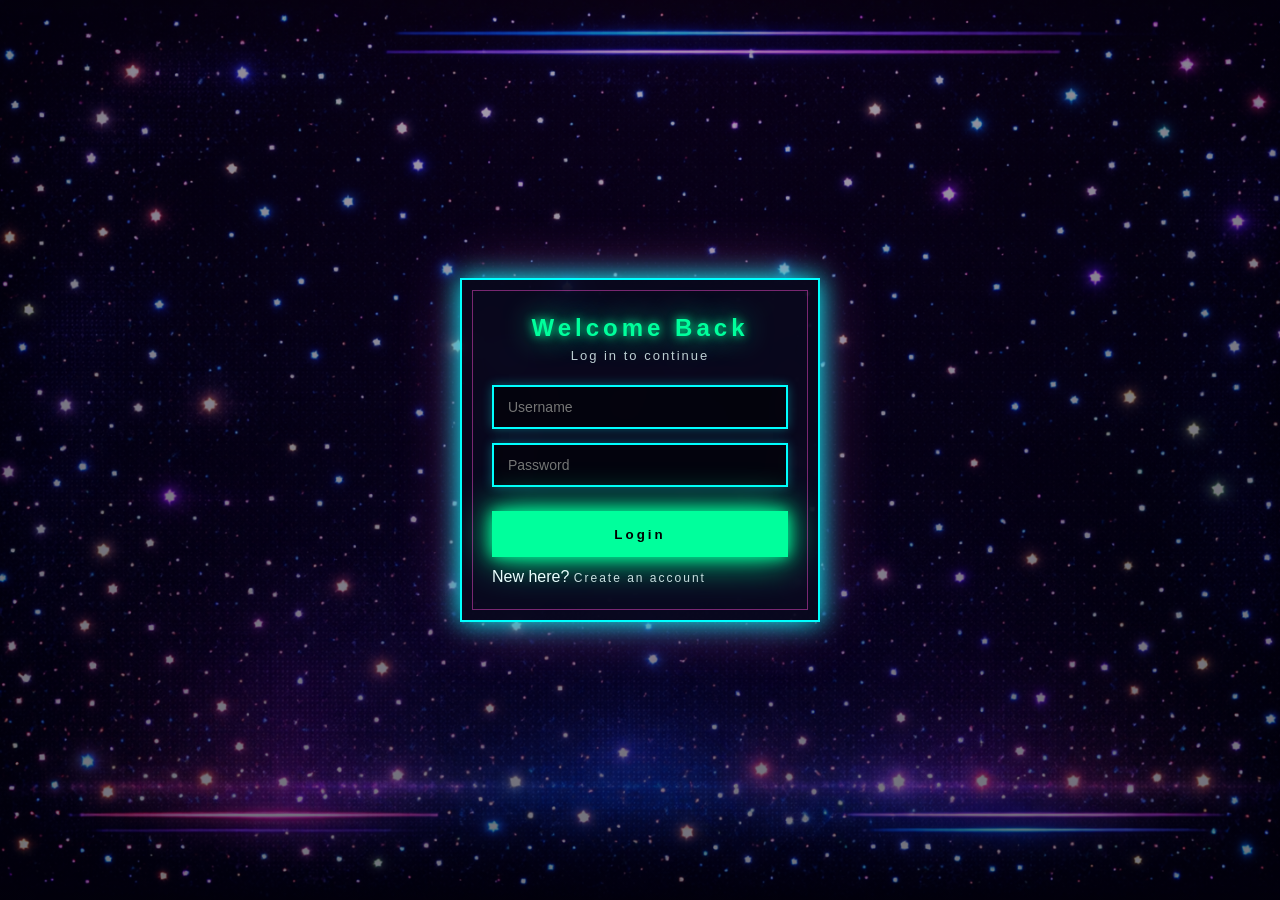
<file: HTML/index.html>
<!DOCTYPE html>
<!--
  File: login.html
  Purpose: User login screen.
  Description:
  - Provides a login form for existing users.
  - Collects username and password credentials.
  - Authentication logic and validation are handled in auth.js.
-->

<html lang="en">
<head>
  <meta charset="UTF-8">

  <!-- Page title -->
  <title>Login</title>

  <!-- Shared styles for login and register pages -->
  <link rel="stylesheet" href="/CSS/login.css">
</head>

<body>

  <!-- ===== LOGIN CONTAINER ===== -->
  <!-- Centered neon-styled login panel -->
  <div class="container">

    <!-- Page heading -->
    <h2>Welcome Back </h2>

    <!-- Subtitle / short instruction -->
    <p class="subtitle">Log in to continue</p>

    <!-- ===== LOGIN FORM ===== -->
    <!-- Handles user credential input -->
    <form id="loginForm">

      <!-- Username input -->
      <input type="text" id="username" placeholder="Username" required>

      <!-- Password input -->
      <input type="password" id="password" placeholder="Password" required>

      <!-- Submit button -->
      <button type="submit" >Login</button>
    </form>

    <!-- Feedback message (success / error / warning) -->
    <p id="message" class="feedback"></p>

    <!-- Navigation to registration page -->
    <p>
      New here?
      <a href="register.html">Create an account</a>
    </p>

  </div>

  <!-- Shared local storage utilities -->
  <script src="../JS/storage.js"></script>

  <!-- Authentication logic (login handling, validation, lockout) -->
  <script src="../JS/auth.js"></script>

</body>
</html>
</file>
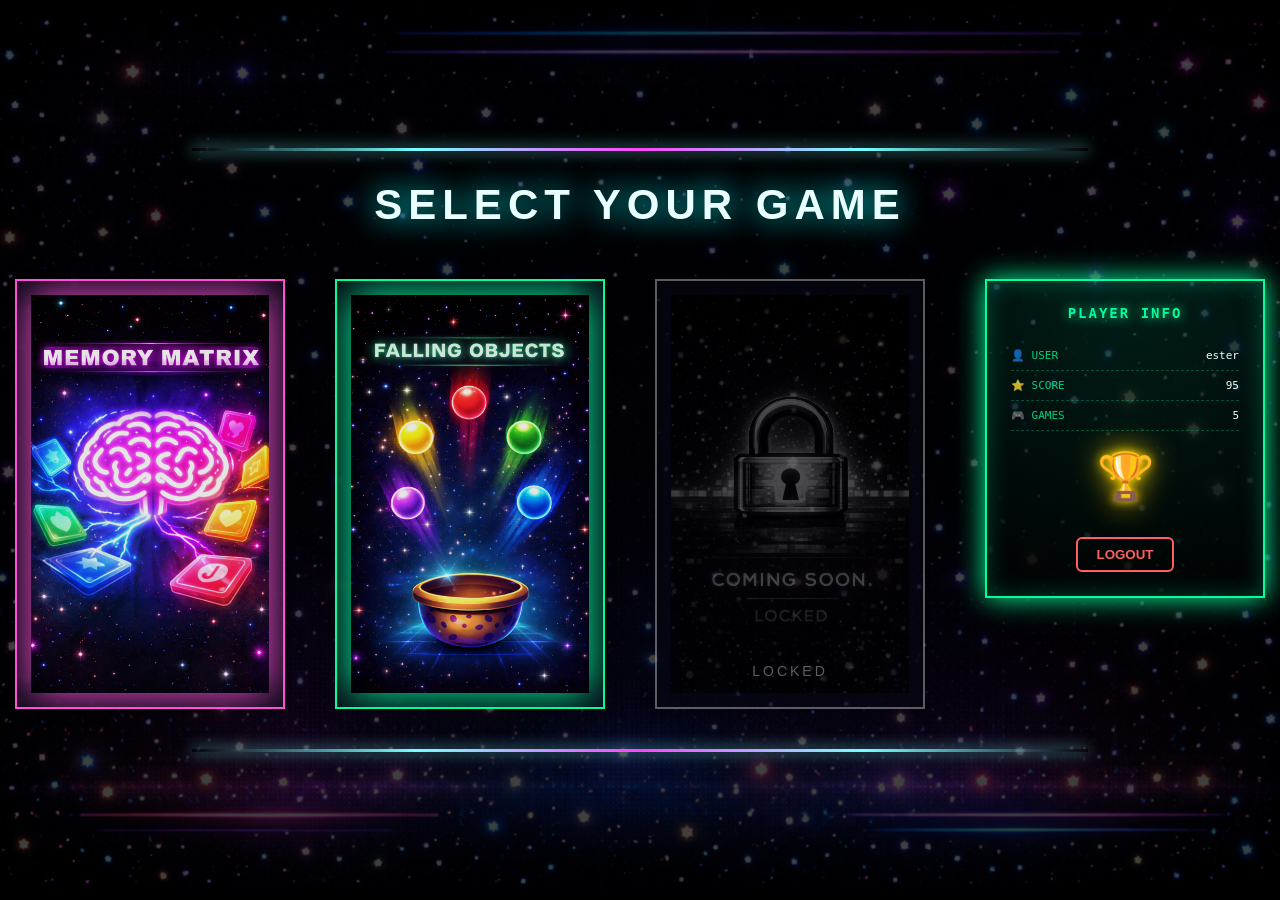
<file: HTML/apps.html>
<!DOCTYPE html>
<!--
  File: apps.html
  Purpose: Main applications hub (games selection screen).
  Description:
  - Displays available games and locked placeholders.
  - Shows current player information (username, score, games played).
  - Serves as the central navigation point after successful login.
-->

<html lang="en">
<head>
  <meta charset="UTF-8">
  <title>Pixel Portal</title>

  <!-- Main styles for the applications hub -->
  <link rel="stylesheet" href="/CSS/app.css">
</head>

<body>

  <!-- Top decorative HUD line -->
  <div class="hud-line top"></div>

  <!-- Page title -->
  <h1 class="title">SELECT YOUR GAME</h1>

  <!-- Main content area -->
  <div class="hud-content">

    <!-- ===== GAMES SECTION ===== -->
    <!-- Contains available and locked games -->
    <div class="games">

      <!-- MEMORY GAME CARD -->
      <!-- Navigates to the Memory Matrix game -->
      <div class="game-card memory" onclick="goTo('memory.html')">
        <div class="frame"></div>
        <img src="/CSS/images/memory.png" class="game-image" alt="Memory Game">
      </div>

      <!-- FALLING OBJECTS GAME CARD -->
      <!-- Navigates to the Falling Objects game -->
      <div class="game-card falling" onclick="goTo('catch.html')">
        <div class="frame"></div>
        <img src="/CSS/images/catch.png" class="game-image" alt="Catch Game">
      </div>

      <!-- LOCKED GAME CARD -->
      <!-- Placeholder for future game -->
      <div class="game-card locked">
        <div class="frame"></div>
        <img src="/CSS/images/locked.png" class="game-image locked-img" alt="Locked">
        <span class="locked-text">LOCKED</span>
      </div>

    </div>

    <!-- ===== PLAYER INFO PANEL ===== -->
    <!-- Displays current user statistics -->
    <div class="player-panel hud-panel">
      <div class="hud-frame"></div>

      <h3 class="hud-title">PLAYER INFO</h3>

      <!-- Username -->
      <div class="hud-row">
        <span class="label">👤 USER</span>
        <span class="value" id="username">ester</span>
      </div>

      <!-- Total score -->
      <div class="hud-row">
        <span class="label">⭐ SCORE</span>
        <span class="value" id="totalScore">95</span>
      </div>

      <!-- Games played -->
      <div class="hud-row">
        <span class="label">🎮 GAMES</span>
        <span class="value" id="gamesPlayed">5</span>
      </div>

      <!-- Trophy icon -->
      <div class="trophy-wrap">
        🏆
      </div>

      <!-- Logout button -->
      <div class="logout-wrap">
        <button class="logout-btn" onclick="logout()">LOGOUT</button>
      </div>

    </div>

  </div>

  <!-- Bottom decorative HUD line -->
  <div class="hud-line bottom"></div>

  <!-- Local storage utilities -->
  <script src="/JS/storage.js"></script>

  <!-- Applications hub logic -->
  <script src="/JS/apps.js"></script>
</body>
</html>
</file>
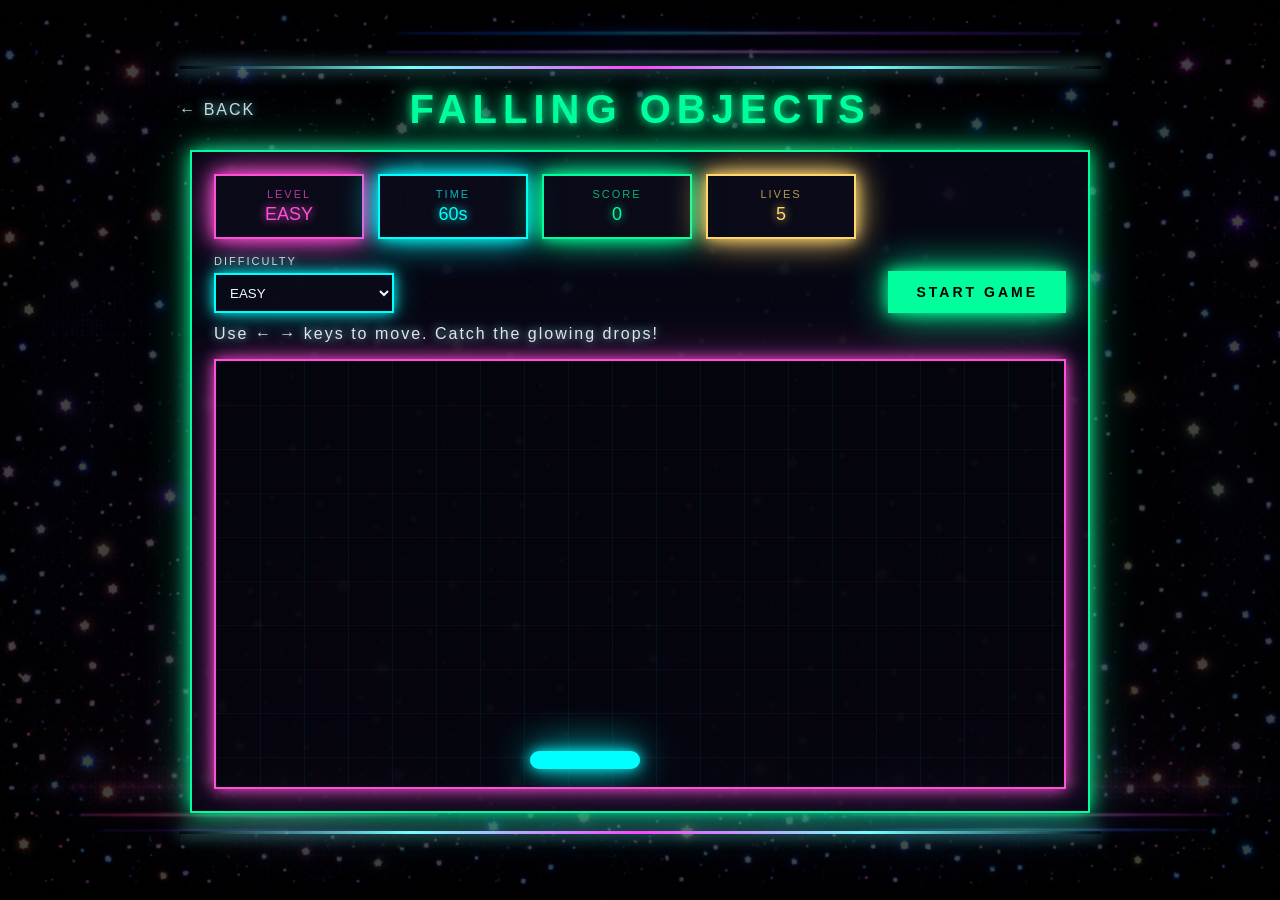
<file: HTML/catch.html>
<!DOCTYPE html>
<!--
  File: catch.html
  Purpose: "Falling Objects" game screen.
  Description:
  - Provides the HTML structure for the Falling Objects game.
  - Displays HUD information, controls, instructions and the playfield.
  - Game logic and state handling are implemented in catch.js.
-->

<html lang="en">
<head>
  <meta charset="UTF-8" />

  <!-- Responsive layout support -->
  <meta name="viewport" content="width=device-width,initial-scale=1" />

  <title>Falling Objects</title>

  <!-- Styles specific to the Falling Objects game -->
  <link rel="stylesheet" href="\CSS\catch.css" />
</head>

<body>

  <!-- Top decorative HUD line -->
  <div class="hud-line top"></div>

  <!-- Page header with back navigation and title -->
  <header class="page-header">
    <a class="back-link" href="apps.html">← BACK</a>
    <h1 class="title">FALLING OBJECTS</h1>
  </header>

  <!-- Main game layout -->
  <main class="layout single">
    <section class="game-area">

      <!-- ===== HUD ===== -->
      <!-- Displays current game status -->
      <div class="hud">

        <!-- Difficulty level -->
        <div class="hud-box pink">
          <span class="label">LEVEL</span>
          <span class="value" id="levelLabel">EASY</span>
        </div>

        <!-- Remaining time -->
        <div class="hud-box cyan">
          <span class="label">TIME</span>
          <span class="value"><span id="time">60</span>s</span>
        </div>

        <!-- Current score -->
        <div class="hud-box green">
          <span class="label">SCORE</span>
          <span class="value" id="score">0</span>
        </div>

        <!-- Remaining lives -->
        <div class="hud-box yellow">
          <span class="label">LIVES</span>
          <span class="value" id="lives">5</span>
        </div>

      </div>

      <!-- ===== CONTROLS ===== -->
      <!-- Difficulty selection and start button -->
      <div class="controls">

        <!-- Difficulty selector -->
        <div class="select-wrap">
          <label class="select-label" for="difficulty">DIFFICULTY</label>
          <select id="difficulty" class="select">
            <option value="easy">EASY</option>
            <option value="medium">MEDIUM</option>
            <option value="hard">HARD</option>
          </select>
        </div>

        <!-- Start game button -->
        <button id="startBtn" class="start-btn">START GAME</button>
      </div>

      <!-- ===== MESSAGE ===== -->
      <!-- Player instructions and game hints -->
      <div class="message" id="message">
        Use ← → keys to move. Catch the glowing drops!
      </div>

      <!-- ===== GAME SCREEN ===== -->
      <!-- Main playfield where the game runs -->
      <div id="playfield" class="playfield" aria-label="game area">

        <!-- Player element controlled by keyboard -->
        <div id="player" class="player" aria-label="player"></div>
      </div>

    </section>
  </main>

  <!-- Bottom decorative HUD line -->
  <div class="hud-line bottom"></div>

  <!-- Shared local storage utilities -->
  <script src="/JS/storage.js"></script>

  <!-- Falling Objects game logic -->
  <script src="/JS/catch.js"></script>
</body>
</html>
</file>
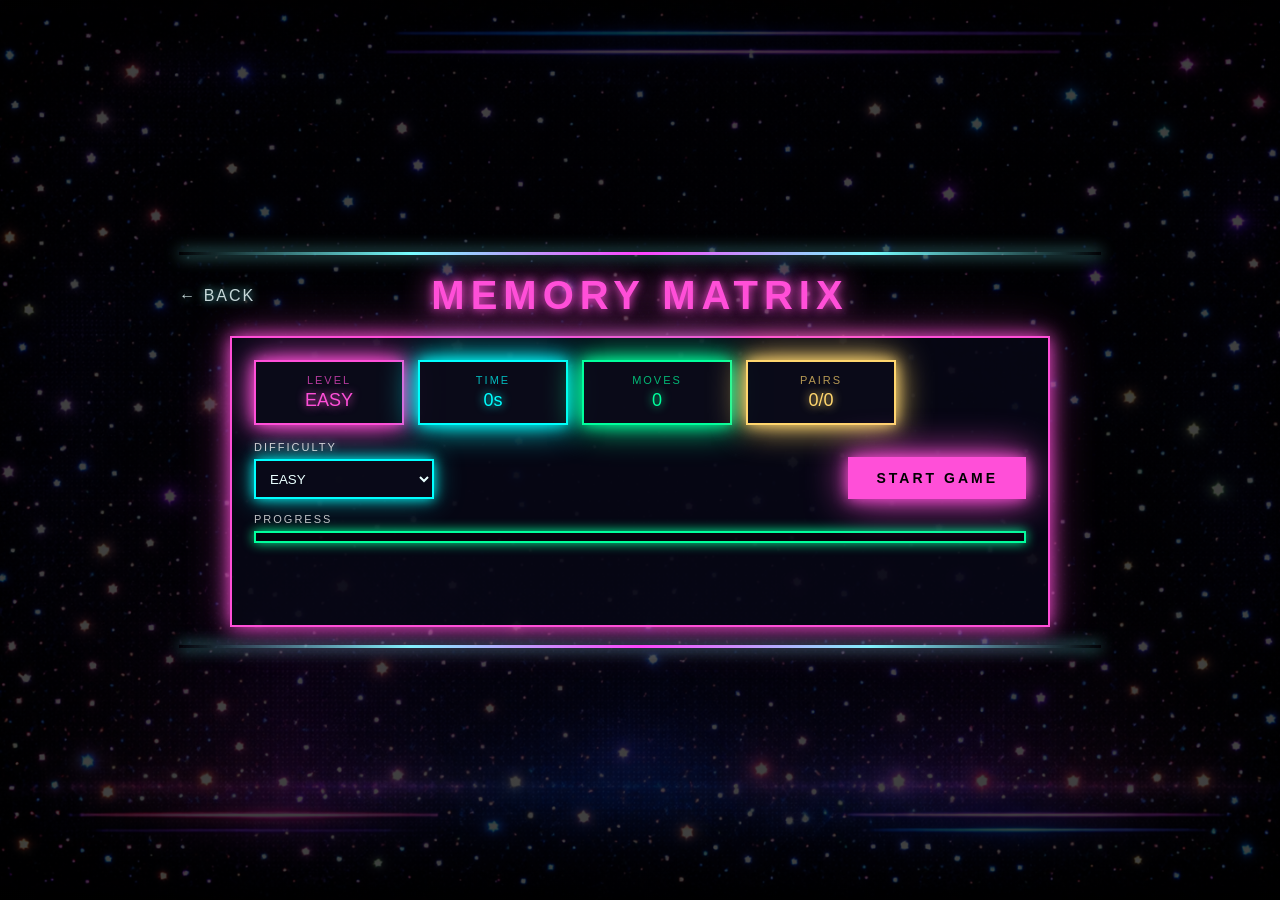
<file: HTML/memory.html>
<!DOCTYPE html>
<!--
  File: memory.html
  Purpose: "Memory Matrix" game screen.
  Description:
  - Provides the HTML structure for the Memory Matrix game.
  - Displays HUD data, controls, progress bar and the game board.
  - Game logic, timing and matching behavior are implemented in memory.js.
-->

<html lang="en">
<head>
  <meta charset="UTF-8" />

  <!-- Page title -->
  <title>Memory Matrix</title>

  <!-- Styles specific to the Memory Matrix game -->
  <link rel="stylesheet" href="\CSS\memory.css" />
</head>

<body>

  <!-- Top decorative HUD line -->
  <div class="hud-line top"></div>

  <!-- Page header with back navigation and title -->
  <header class="page-header">
    <a class="back-link" href="apps.html">← BACK</a>
    <h1 class="title">MEMORY MATRIX</h1>
  </header>

  <!-- ===== GAME ONLY LAYOUT ===== -->
  <!-- Single-column layout without side panel -->
  <main class="layout single">

    <section class="game-area">

      <!-- ===== HUD ===== -->
      <!-- Displays current game status -->
      <div class="hud">

        <!-- Difficulty level -->
        <div class="hud-box pink">
          <span class="label">LEVEL</span>
          <span class="value" id="levelLabel">EASY</span>
        </div>

        <!-- Game timer -->
        <div class="hud-box cyan">
          <span class="label">TIME</span>
          <span class="value"><span id="timer">0</span>s</span>
        </div>

        <!-- Number of moves -->
        <div class="hud-box green">
          <span class="label">MOVES</span>
          <span class="value" id="moves">0</span>
        </div>

        <!-- Matched pairs progress -->
        <div class="hud-box yellow">
          <span class="label">PAIRS</span>
          <span class="value">
            <span id="pairs">0</span>/<span id="totalPairs">0</span>
          </span>
        </div>

      </div>

      <!-- ===== CONTROLS ===== -->
      <!-- Difficulty selection and game start -->
      <div class="controls">

        <!-- Difficulty selector -->
        <div class="select-wrap">
          <label class="select-label" for="difficulty">DIFFICULTY</label>
          <select id="difficulty" class="select">
            <option value="easy">EASY</option>
            <option value="medium">MEDIUM</option>
            <option value="hard">HARD</option>
          </select>
        </div>

        <!-- Start game button -->
        <button id="startBtn" class="start-btn">START GAME</button>
      </div>

      <!-- ===== PROGRESS ===== -->
      <!-- Visual progress bar for matched pairs -->
      <div class="progress-wrap">
        <div class="progress-title">PROGRESS</div>
        <div class="progress-rail">
          <div id="progressBar" class="progress-bar"></div>
        </div>
      </div>

      <!-- ===== MESSAGE ===== -->
      <!-- Game feedback and instructions -->
      <div id="message" class="message"></div>

      <!-- ===== BOARD ===== -->
      <!-- Grid container for memory cards -->
      <div id="board" class="board"></div>

    </section>

  </main>

  <!-- Bottom decorative HUD line -->
  <div class="hud-line bottom"></div>

  <!-- Shared local storage utilities -->
  <script src="/JS/storage.js"></script>

  <!-- Memory Matrix game logic -->
  <script src="\JS\memory.js"></script>

</body>
</html>
</file>
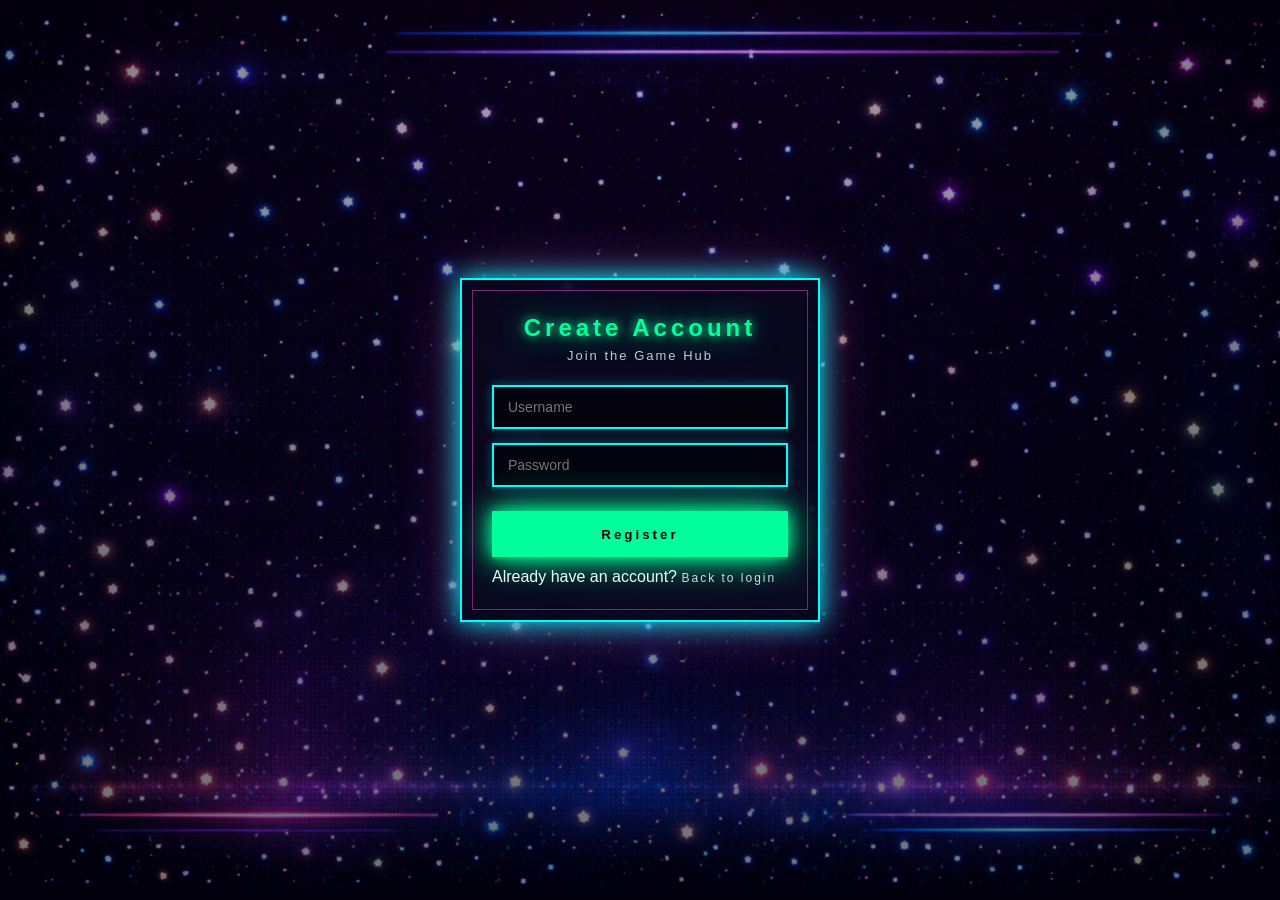
<file: HTML/register.html>
<!DOCTYPE html>
<!--
  File: register.html
  Purpose: User registration screen.
  Description:
  - Provides a form for creating a new user account.
  - Collects username and password from the user.
  - Registration logic, validation and storage are handled in auth.js.
-->

<html lang="en">
<head>
  <meta charset="UTF-8">

  <!-- Page title -->
  <title>Register</title>

  <!-- Shared styles for login and registration pages -->
  <link rel="stylesheet" href="../CSS/login.css">
</head>

<body>

  <!-- ===== REGISTER CONTAINER ===== -->
  <!-- Centered neon-styled registration panel -->
  <div class="container">

    <!-- Page heading -->
    <h2>Create Account</h2>

    <!-- Subtitle / short instruction -->
    <p class="subtitle">Join the Game Hub</p>

    <!-- ===== REGISTRATION FORM ===== -->
    <!-- Handles new user account creation -->
    <form id="registerForm">

      <!-- Username input -->
      <input type="text" id="regUsername" placeholder="Username" required>

      <!-- Password input -->
      <input type="password" id="regPassword" placeholder="Password" required>

      <!-- Submit button -->
      <button type="submit">Register</button>
    </form>

    <!-- Feedback message (success / error / warning) -->
    <p id="message" class="feedback"></p>

    <!-- Navigation back to login page -->
    <p>
      Already have an account?
      <a href="index.html">Back to login</a>
    </p>

  </div>

  <!-- Shared local storage utilities -->
  <script src="../JS/storage.js"></script>

  <!-- Authentication logic (registration handling and validation) -->
  <script src="../JS/auth.js"></script>

</body>
</html>
</file>
<file: CSS/login.css>
/*
  File: login.css
  Purpose: Styles for Login and Registration pages.
  Description:
  - Defines layout, neon-themed container and form elements.
  - Used by both login and register screens for visual consistency.
  - Styling only – no authentication logic is implemented here.
*/

/* ===== RESET ===== */
/* Global reset for consistent spacing and box sizing */
* {
  margin: 0;
  padding: 0;
  box-sizing: border-box;
}

/* ===== BACKGROUND ===== */
/* Full-screen centered layout with dark neon background */
body {
  min-height: 100vh;
  font-family: Arial, sans-serif;
  color: #eaffff;

  background:
    radial-gradient(circle at top, rgba(26,0,51,0.35) 0%, rgba(2,0,20,0.55) 70%),
    url("images/back.png") center / cover no-repeat;

  display: flex;
  justify-content: center;
  align-items: center;
  overflow: hidden;
}

/* ===== NEON FRAME ===== */
/* Main container for login/register form */
.container {
  position: relative;
  width: 360px;
  padding: 34px 30px;
  background: rgba(10, 10, 30, 0.75);
  backdrop-filter: blur(14px);

  box-shadow:
    0 0 25px #00ffff,
    0 0 60px #ff4fd855;

  border: 2px solid #00ffff;
}

/* Inner glow effect for container */
.container::before {
  content: "";
  position: absolute;
  inset: 10px;
  border: 1px solid #ff4fd8;
  opacity: 0.45;
  pointer-events: none;
}

/* ===== TITLE ===== */
/* Page main title */
.container h2 {
  text-align: center;
  margin-bottom: 6px;
  letter-spacing: 4px;
  color: #00ff9c;
  text-shadow:
    0 0 10px #00ff9c,
    0 0 30px #00ff9c;
}

/* Subtitle text under the title */
.subtitle {
  text-align: center;
  font-size: 13px;
  margin-bottom: 22px;
  opacity: 0.8;
  letter-spacing: 2px;
}

/* ===== INPUTS ===== */
/* Text and password input fields */
input {
  width: 100%;
  height: 44px;
  margin-bottom: 14px;
  padding: 0 14px;

  background: rgba(0, 0, 0, 0.55);
  color: #eaffff;

  border: 2px solid #00ffff;
  outline: none;

  box-shadow:
    0 0 10px #00ffff55;

  font-size: 14px;
}

/* Input focus state */
input:focus {
  border-color: #ff4fd8;
  box-shadow:
    0 0 14px #ff4fd8,
    0 0 35px #ff4fd855;
}

/* ===== BUTTON ===== */
/* Primary action button (login / register) */
button {
  width: 100%;
  height: 46px;
  margin-top: 10px;

  background: #00ff9c;
  color: black;

  border: none;
  cursor: pointer;

  font-weight: bold;
  letter-spacing: 3px;

  box-shadow:
    0 0 15px #00ff9c,
    0 0 40px #00ff9c;

  transition: transform 0.2s ease, box-shadow 0.2s ease;
}

/* Button hover effect */
button:hover {
  transform: scale(1.05);
  box-shadow:
    0 0 25px #00ff9c,
    0 0 60px #00ff9c;
}

/* ===== LINKS ===== */
/* Navigation links (login/register switch) */
a {
  display: inline-block;
  margin-top: 14px;
  font-size: 12px;
  letter-spacing: 2px;
  color: #eaffff;
  text-decoration: none;
  opacity: 0.85;
}

a:hover {
  opacity: 1;
  text-shadow: 0 0 10px #7ff;
}

/* ===== FEEDBACK ===== */
/* Feedback messages for success, error and warning states */
.feedback {
  margin-top: 14px;
  padding: 10px;
  font-size: 13px;
  text-align: center;
  letter-spacing: 1px;
  display: none;
}

/* Success message */
.feedback.success {
  color: #00ff9c;
  text-shadow: 0 0 10px #00ff9c;
}

/* Error message */
.feedback.error {
  color: #ff4fd8;
  text-shadow: 0 0 10px #ff4fd8;
}

/* Warning message */
.feedback.warning {
  color: #ffd66e;
  text-shadow: 0 0 10px #ffd66e;
}
</file>
<file: CSS/app.css>
/*
  File: app.css
  Purpose: Main styles for the applications hub page.
  Description:
  - Defines global layout, neon HUD design, game cards and player info panel.
  - Responsible for visual consistency across the main games selection screen.
  - No logic is implemented here – styling only.
*/

/* ===== RESET ===== */
/* Global reset to ensure consistent box model and spacing across browsers */
* {
  margin: 0;
  padding: 0;
  box-sizing: border-box;
}

/* ===== BODY ===== */
/* Main page layout and background styling */
body {
  min-height: 100vh;
  background:
    linear-gradient(rgba(0,0,0,0.75), rgba(0,0,0,0.75)),
    url("images/back.png") center / cover no-repeat;

  font-family: Arial, sans-serif;
  color: white;

  display: flex;
  flex-direction: column;
  justify-content: center;
  align-items: center;
}

/* ===== HUD LINES ===== */
/* Decorative neon separator lines (top and bottom) */
.hud-line {
  width: 70%;
  height: 3px;
  background: linear-gradient(
    to right,
    transparent,
    #7ff,
    #f4f,
    #7ff,
    transparent
  );
  box-shadow: 0 0 15px #7ff;
}

.hud-line.top { margin-bottom: 30px; }
.hud-line.bottom { margin-top: 40px; }

/* ===== TITLE ===== */
/* Main page title */
.title {
  font-size: 42px;
  letter-spacing: 6px;
  margin-bottom: 50px;
  color: #eaffff;
  text-shadow: 0 0 30px #0ff;
}

/* ===== HUD CONTENT ===== */
/* Main container holding games and player panel */
.hud-content {
  display: flex;
  gap: 60px;
  align-items: flex-start;
}

/* ===== GAMES ===== */
/* Wrapper for all game cards */
.games {
  display: flex;
  gap: 50px;
}

/* ===== GAME CARD ===== */
/* Individual game card styling */
.game-card {
  position: relative;
  width: 270px;
  height: 430px;
  background: rgba(8, 8, 22, 0.9);
  padding: 16px;
  overflow: hidden;
  cursor: pointer;

  transition: transform 0.3s ease, box-shadow 0.3s ease;
}

/* ===== NEON FRAME ===== */
/* Glowing border frame around each card */
.frame {
  position: absolute;
  inset: 0;
  border: 2px solid currentColor;
  box-shadow: 0 0 20px currentColor;
  pointer-events: none;
  z-index: 2;
}

/* ===== IMAGE ===== */
/* Game preview image */
.game-image {
  width: 100%;
  height: 100%;
  object-fit: cover;
  filter: brightness(0.9) drop-shadow(0 0 20px currentColor);
  transition: filter 0.3s ease, transform 0.3s ease;
}

/* ===== COLORS ===== */
/* Color themes per game type */
.memory { color: #ff4fd8; }
.falling { color: #00ff9c; }

/* ===== LOCKED ===== */
/* Disabled (locked) game card state */
.locked {
  color: #999;
  opacity: 0.6;
  pointer-events: none;
  cursor: default;
}

.locked-img {
  filter: grayscale(100%) brightness(0.5);
}

.locked-text {
  position: absolute;
  bottom: 30px;
  left: 50%;
  transform: translateX(-50%);
  letter-spacing: 3px;
  font-size: 14px;
  z-index: 3;
}

/* ===== HOVER ===== */
/* Hover effects for interactive game cards */
.game-card:hover {
  transform: translateY(-10px) scale(1.05);
  box-shadow: 0 0 50px currentColor;
}

.game-card:hover .game-image {
  filter: brightness(0.65) drop-shadow(0 0 30px currentColor);
}

/* ===== PLAYER PANEL ===== */
/* Side panel displaying current player information */
.player-panel {
  position: relative;
  width: 260px;
  padding: 30px;
  background: rgba(8, 20, 12, 0.9);
  color: #00ff9c;
}

/* Decorative frame for player panel */
.panel-frame {
  position: absolute;
  inset: 0;
  border: 2px solid #00ff9c;
  box-shadow: 0 0 30px #00ff9c;
}

.player-panel h3 {
  margin-bottom: 20px;
  letter-spacing: 2px;
}

.player-panel p {
  font-size: 14px;
  margin-bottom: 10px;
}

.trophy {
  font-size: 42px;
  margin: 20px 0;
}

/* ===== HUD PANEL ===== */
/* Advanced HUD-style panel for player stats */
.hud-panel {
  position: relative;
  width: 280px;
  padding: 26px;
  background: radial-gradient(circle at top,
    rgba(0,255,180,0.12),
    rgba(0,0,0,0.85));
  color: #00ff9c;
  font-family: 'Press Start 2P', monospace;
}

/* HUD panel glowing frame */
.hud-frame {
  position: absolute;
  inset: 0;
  border: 2px solid #00ff9c;
  box-shadow:
    0 0 25px #00ff9c,
    inset 0 0 25px rgba(0,255,180,0.25);
  pointer-events: none;
}

/* HUD title */
.hud-title {
  text-align: center;
  margin-bottom: 20px;
  font-size: 14px;
  letter-spacing: 2px;
  text-shadow: 0 0 12px #00ff9c;
}

/* HUD data rows */
.hud-row {
  display: flex;
  justify-content: space-between;
  font-size: 11px;
  padding: 8px 0;
  border-bottom: 1px dashed rgba(0,255,180,0.25);
}

.hud-row:last-of-type {
  border-bottom: none;
}

.label {
  opacity: 0.8;
}

.value {
  color: #eaffff;
}

/* Trophy icon styling */
.trophy-wrap {
  text-align: center;
  font-size: 46px;
  margin: 18px 0;
  text-shadow:
    0 0 10px gold,
    0 0 30px gold;
}

/* Achievement box (future extension ready) */
.achievement-box {
  margin-top: 10px;
  padding: 10px;
  border: 1px solid rgba(0,255,180,0.4);
  background: rgba(0,0,0,0.6);
  box-shadow: inset 0 0 10px rgba(0,255,180,0.3);
}

.achievement-title {
  font-size: 9px;
  opacity: 0.7;
  margin-bottom: 6px;
  text-align: center;
}

.achievement-name {
  font-size: 11px;
  text-align: center;
  color: #ffea00;
  text-shadow: 0 0 8px #ffea00;
}

/* Logout button */
.logout-btn {
  margin-top: 16px;
  padding: 8px 18px;
  background: transparent;
  border: 2px solid #ff5f5f;
  color: #ff5f5f;
  font-weight: bold;
  cursor: pointer;
  border-radius: 6px;
}

.logout-btn:hover {
  background: #ff5f5f;
  color: black;
}

.logout-wrap {
  display: flex;
  justify-content: center;
  margin-top: 16px;
}
</file>
